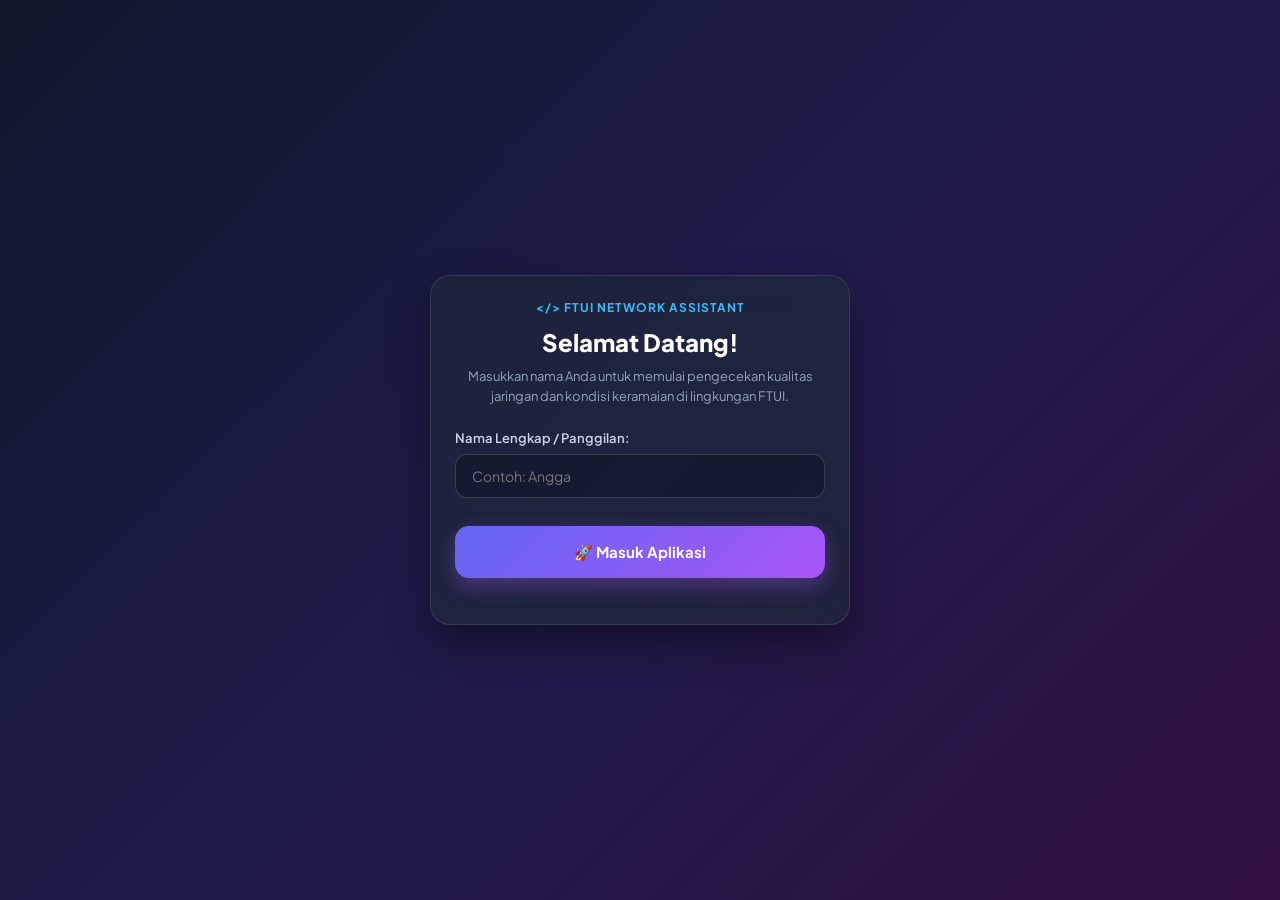
<file: index.html>
<!DOCTYPE html>
<html lang="id">
<head>
    <meta charset="UTF-8">
    <meta name="viewport" content="width=device-width, initial-scale=1.0">
    <title>Welcome - Sinyal Kampus FTUI</title>
    <link rel="stylesheet" href="style.css">
</head>
<body>

    <div class="container" style="display: flex; justify-content: center; align-items: center; min-height: 90vh;">
        <div class="card" style="width: 100%; max-width: 420px; text-align: center;">
            <p class="card-header" style="justify-content: center; margin-bottom: 12px;">&lt;/&gt; FTUI NETWORK ASSISTANT</p>
            
            <h2 style="font-size: 24px; font-weight: 800; margin-bottom: 10px; color: #fff;">Selamat Datang!</h2>
            <p style="font-size: 13px; color: #94a3b8; margin-bottom: 24px; line-height: 1.5;">
                Masukkan nama Anda untuk memulai pengecekan kualitas jaringan dan kondisi keramaian di lingkungan FTUI.
            </p>
            
            <div class="form-group" style="text-align: left;">
                <label for="input-nama">Nama Lengkap / Panggilan:</label>
                <input type="text" id="input-nama" placeholder="Contoh: Angga" class="select-custom" required>
            </div>

            <button id="btn-check" onclick="masukAplikasi()" style="margin-top: 10px;">
                🚀 Masuk Aplikasi
            </button>
        </div>
    </div>

    <script>
        // Fungsi untuk mengecek input nama dan pindah ke halaman main.html
        function masukAplikasi() {
            const namaInput = document.getElementById('input-nama').value.trim();

            if (namaInput === "") {
                alert("Silakan masukkan nama Anda terlebih dahulu!");
                return;
            }

            // Menyimpan nama ke browser agar halaman main.html bisa menyapa nama mahasiswa
            localStorage.setItem('namaUser', namaInput);

            // Mengarahkan pengguna ke halaman utama pengecekan sinyal
            window.location.href = "main.html";
        }

        // Jalankan fungsi jika pengguna menekan tombol "Enter" di keyboard
        document.getElementById('input-nama').addEventListener('keypress', function (e) {
            if (e.key === 'Enter') {
                masukAplikasi();
            }
        });
    </script>
</body>
</html>
</file>
<file: style.css>
@import url('https://fonts.googleapis.com/css2?family=Plus+Jakarta+Sans:wght@400;600;700;800&display=swap');

* {
    margin: 0;
    padding: 0;
    box-sizing: border-box;
}

body {
    font-family: 'Plus Jakarta Sans', sans-serif;
    background: linear-gradient(135deg, #0f172a 0%, #1e1b4b 50%, #311042 100%);
    color: #f8fafc;
    min-height: 100vh;
    padding: 20px;
    display: flex;
    justify-content: center;
    align-items: center;
}

.container {
    width: 100%;
    max-width: 480px;
}

/* Header Web */
.header-title {
    text-align: center;
    margin-bottom: 20px;
}

.header-title h1 {
    font-size: 24px;
    font-weight: 800;
    background: linear-gradient(90deg, #38bdf8, #818cf8, #c084fc);
    -webkit-background-clip: text;
    -webkit-text-fill-color: transparent;
}

.header-title p {
    font-size: 13px;
    color: #94a3b8;
    margin-top: 4px;
}

/* Card Utama (Glass Effect) */
.card {
    background: rgba(30, 41, 59, 0.7);
    backdrop-filter: blur(16px);
    border: 1px solid rgba(255, 255, 255, 0.1);
    border-radius: 20px;
    padding: 24px;
    box-shadow: 0 20px 40px rgba(0, 0, 0, 0.4);
}

.card-header {
    font-size: 12px;
    font-weight: 700;
    letter-spacing: 1px;
    color: #38bdf8;
    text-transform: uppercase;
    margin-bottom: 20px;
    display: flex;
    align-items: center;
    gap: 8px;
}

/* Form Group */
.form-group {
    margin-bottom: 18px;
}

.form-group label {
    display: block;
    font-size: 13px;
    font-weight: 600;
    color: #cbd5e1;
    margin-bottom: 8px;
}

.select-custom {
    width: 100%;
    padding: 12px 16px;
    background: rgba(15, 23, 42, 0.6);
    border: 1px solid rgba(255, 255, 255, 0.15);
    border-radius: 12px;
    color: #fff;
    font-size: 14px;
    font-family: inherit;
    outline: none;
    transition: all 0.3s ease;
}

.select-custom:focus {
    border-color: #818cf8;
    box-shadow: 0 0 12px rgba(129, 140, 248, 0.3);
}

/* Tombol Utama Colorful */
#btn-check {
    width: 100%;
    padding: 16px;
    background: linear-gradient(135deg, #6366f1 0%, #a855f7 100%);
    color: white;
    border: none;
    border-radius: 14px;
    font-size: 15px;
    font-weight: 700;
    font-family: inherit;
    cursor: pointer;
    margin-bottom: 22px;
    box-shadow: 0 8px 20px rgba(168, 85, 247, 0.35);
    transition: all 0.3s cubic-bezier(0.4, 0, 0.2, 1);
}

#btn-check:hover {
    transform: translateY(-2px);
    box-shadow: 0 12px 25px rgba(168, 85, 247, 0.5);
}

#btn-check:active {
    transform: translateY(0);
}

#btn-check:disabled {
    opacity: 0.6;
    cursor: not-allowed;
    transform: none;
}

/* Info Rows */
.info-row {
    display: flex;
    justify-content: space-between;
    align-items: center;
    padding: 10px 0;
    border-bottom: 1px solid rgba(255, 255, 255, 0.05);
    font-size: 14px;
}

.label {
    color: #94a3b8;
    font-weight: 500;
}

.value {
    font-weight: 700;
    color: #f1f5f9;
}

/* Readiness Section */
.readiness-section {
    margin-top: 20px;
    text-align: center;
    background: rgba(15, 23, 42, 0.4);
    padding: 16px;
    border-radius: 14px;
}

.section-title {
    font-size: 13px;
    font-weight: 700;
    color: #cbd5e1;
    margin-bottom: 6px;
}

.stars {
    font-size: 20px;
    margin-bottom: 10px;
    letter-spacing: 2px;
}

.alert {
    padding: 10px 14px;
    border-radius: 10px;
    font-size: 13px;
    font-weight: 600;
    text-align: center;
}

.alert-success {
    background: rgba(34, 197, 94, 0.15);
    color: #4ade80;
    border: 1px solid rgba(34, 197, 94, 0.3);
}

.alert-warning {
    background: rgba(239, 68, 68, 0.15);
    color: #f87171;
    border: 1px solid rgba(239, 68, 68, 0.3);
}

/* Recommendations / Status Ruangan */
.recommendation-section {
    margin-top: 24px;
}

.recommendation-item {
    display: flex;
    justify-content: space-between;
    align-items: center;
    padding: 12px 16px;
    background: rgba(15, 23, 42, 0.5);
    border: 1px solid rgba(255, 255, 255, 0.08);
    border-radius: 12px;
    margin-top: 10px;
    list-style: none;
    transition: transform 0.2s;
}

.recommendation-item:hover {
    transform: translateX(4px);
    background: rgba(30, 41, 59, 0.8);
}

.room-name {
    font-weight: 600;
    font-size: 14px;
    color: #e2e8f0;
}

/* Badges Modern Glow */
.status-badge {
    padding: 5px 12px;
    border-radius: 20px;
    font-weight: 700;
    font-size: 12px;
    letter-spacing: 0.5px;
}

.status-good {
    background: rgba(34, 197, 94, 0.2);
    color: #4ade80;
    box-shadow: 0 0 10px rgba(34, 197, 94, 0.2);
}

.status-mod {
    background: rgba(245, 158, 11, 0.2);
    color: #fbbf24;
    box-shadow: 0 0 10px rgba(245, 158, 11, 0.2);
}

.status-poor {
    background: rgba(239, 68, 68, 0.2);
    color: #f87171;
    box-shadow: 0 0 10px rgba(239, 68, 68, 0.2);
}

.admin-link {
    display: block;
    text-align: center;
    margin-top: 20px;
    color: #64748b;
    text-decoration: none;
    font-size: 13px;
    transition: color 0.2s;
}

.admin-link:hover {
    color: #38bdf8;
}

.modal-overlay {
    position: fixed;
    top: 0;
    left: 0;
    width: 100%;
    height: 100%;
    background: rgba(15, 23, 42, 0.85);
    backdrop-filter: blur(8px);
    display: flex;
    justify-content: center;
    align-items: center;
    z-index: 999;
}

.modal-content {
    background: rgba(30, 41, 59, 0.95);
    border: 1px solid rgba(255, 255, 255, 0.1);
    border-radius: 16px;
    padding: 28px;
    max-width: 400px;
    width: 90%;
    box-shadow: 0 20px 40px rgba(0, 0, 0, 0.5);
}

/* Container Utama Map */
.map-container {
    width: 100%;
    max-width: 1100px;
    margin: 20px auto;
    padding: 24px;
    background: #f4f6f8;
    border-radius: 20px;
    box-shadow: 0 10px 30px rgba(0, 0, 0, 0.08);
}

.map-header h2 {
    font-size: 20px;
    color: #1e293b;
    margin-bottom: 16px;
}

/* Filter Bar */
.filter-bar {
    display: flex;
    gap: 10px;
    margin-bottom: 24px;
    flex-wrap: wrap;
}

.filter-btn {
    padding: 8px 16px;
    border: 1px solid #e2e8f0;
    border-radius: 20px;
    background: #ffffff;
    color: #475569;
    font-size: 13px;
    font-weight: 600;
    cursor: pointer;
    transition: all 0.2s;
}

.filter-btn.active, .filter-btn:hover {
    background: #0f172a;
    color: #ffffff;
}

/* Building Grid System */
.building-grid {
    display: grid;
    grid-template-columns: repeat(auto-fill, minmax(220px, 1fr));
    gap: 20px;
}

/* Card Tiap Departemen / Gedung */
.building-card {
    position: relative;
    background: #ffffff;
    border: 1px solid #e2e8f0;
    border-radius: 16px;
    padding: 24px 18px 18px 18px;
    box-shadow: 0 4px 12px rgba(0, 0, 0, 0.03);
    cursor: pointer;
    transition: transform 0.2s, box-shadow 0.2s;
}

.building-card:hover {
    transform: translateY(-4px);
    box-shadow: 0 12px 24px rgba(0, 0, 0, 0.08);
}

.building-card h3 {
    font-size: 18px;
    font-weight: 800;
    color: #0f172a;
    margin: 10px 0 2px 0;
}

.building-card p {
    font-size: 12px;
    color: #64748b;
    margin: 0;
}

/* Badge Sinyal Melayang di Kanan Atas Kartu */
.signal-badge {
    position: absolute;
    top: -10px;
    right: 12px;
    padding: 4px 10px;
    border-radius: 12px;
    font-size: 12px;
    font-weight: 700;
    color: white;
    box-shadow: 0 2px 8px rgba(0, 0, 0, 0.15);
}

/* Warna Kualitas Sinyal */
.signal-badge.sangaat-baik, .signal-badge.baik {
    background: #10b981; /* Hijau */
}

.signal-badge.sedang {
    background: #f59e0b; /* Oranye */
}

.signal-badge.lemah {
    background: #ef4444; /* Merah */
}
</file>
